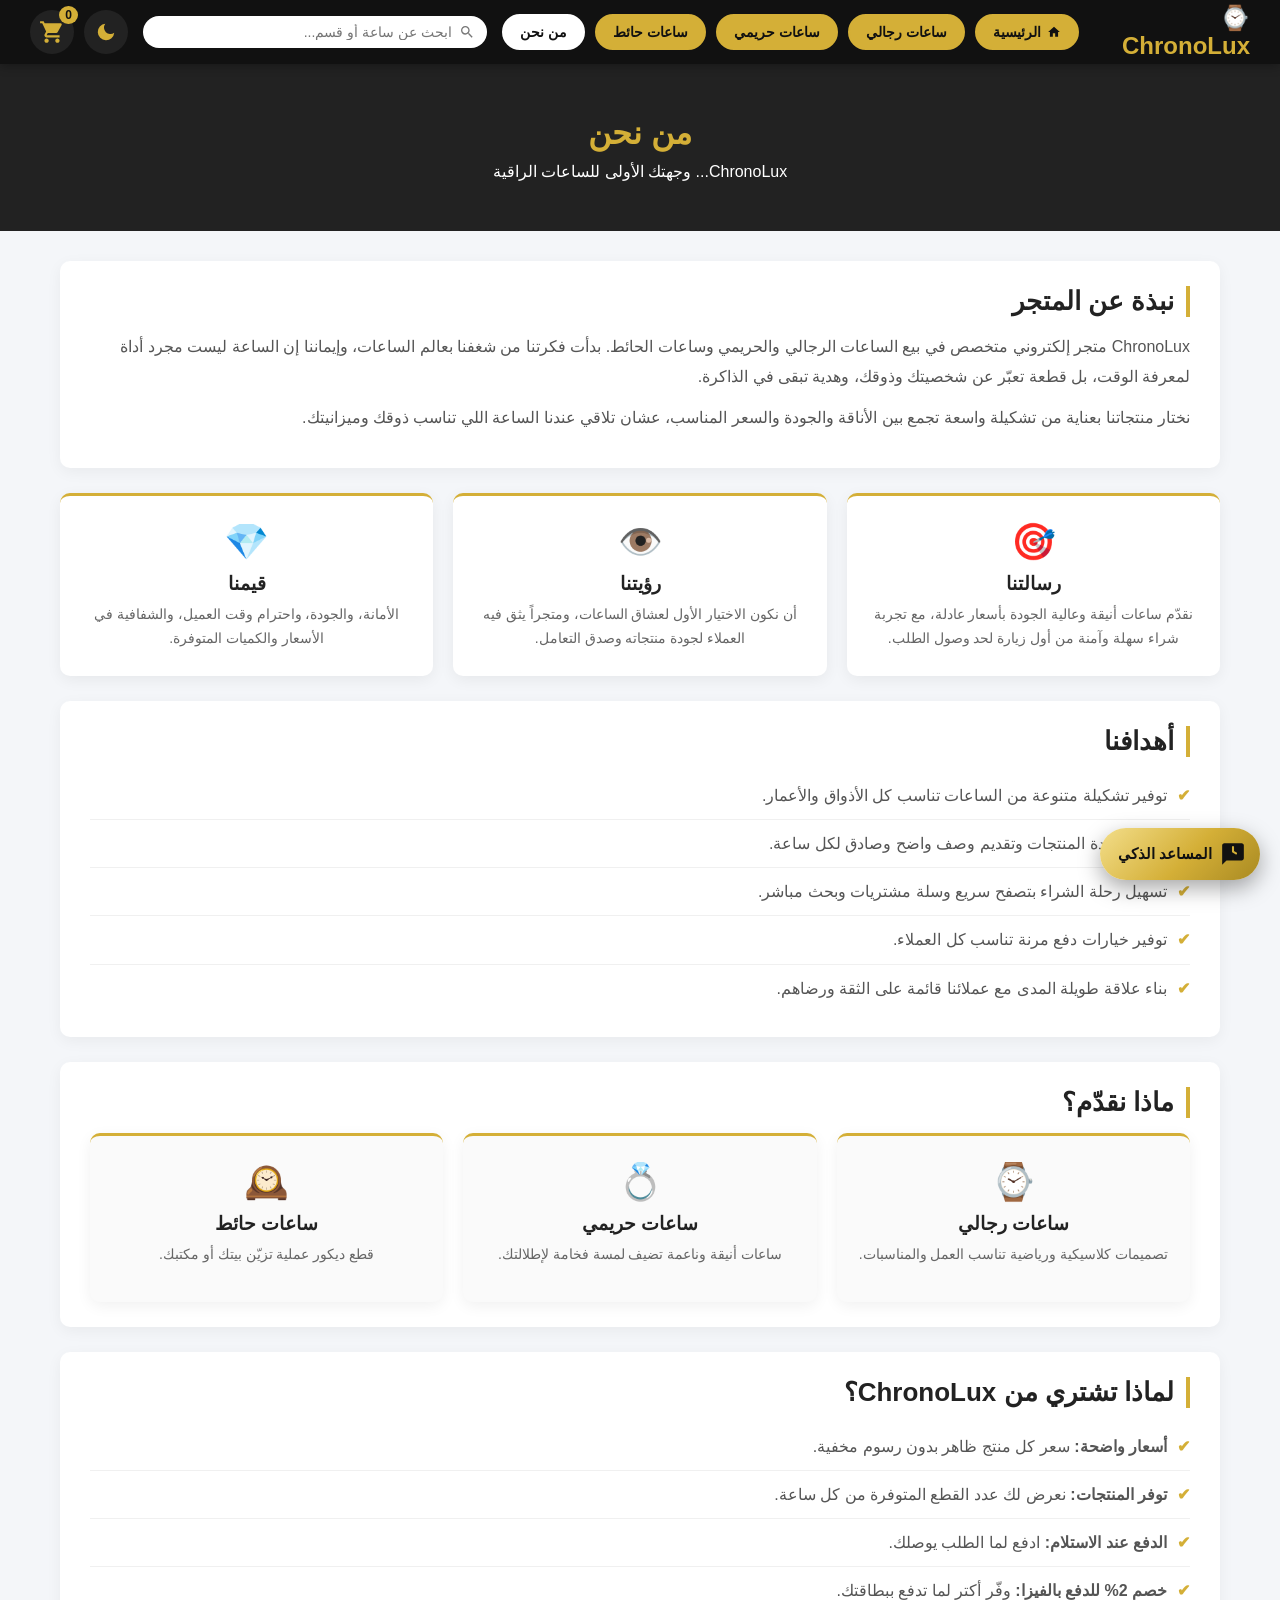
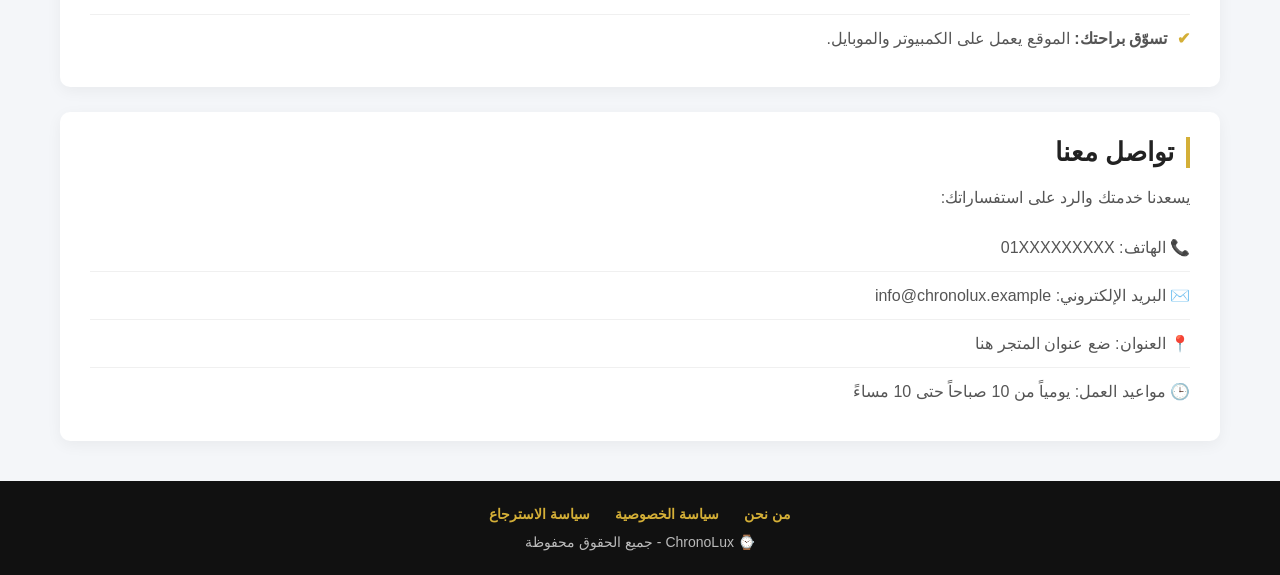
<file: about.html>
<!DOCTYPE html>
<html lang="ar" dir="rtl">
<head>
    <meta charset="UTF-8">
    <meta name="viewport" content="width=device-width, initial-scale=1.0">
    <title>من نحن - ChronoLux</title>
    <script>try{if(localStorage.getItem("theme")==="dark")document.documentElement.classList.add("dark")}catch(e){}</script>
    <link rel="stylesheet" href="style.css">
</head>
<body>

    <header>
        <div class="header-right">
            <div class="logo"><a href="index.html">⌚ ChronoLux</a></div>

            <!-- أزرار التنقل (الرئيسية + الأقسام) -->
            <nav class="nav-buttons">
                <a href="index.html" class="nav-btn"><i class="icon" data-icon="house"></i><span>الرئيسية</span></a>
                <a href="mens.html" class="nav-btn">ساعات رجالي</a>
                <a href="womens.html" class="nav-btn">ساعات حريمي</a>
                <a href="wall.html" class="nav-btn">ساعات حائط</a>
                <a href="about.html" class="nav-btn">من نحن</a>
            </nav>
        </div>

        <!-- شريط البحث -->
        <div class="search-box">
            <input type="text" id="search-input" placeholder="ابحث عن ساعة أو قسم..." onkeyup="handleSearch(event)">
            <i class="icon" data-icon="magnifying-glass" onclick="runSearch()"></i>
        </div>

        <!-- أزرار الهيدر: الوضع الداكن + السلة -->
        <div class="header-actions">
            <button class="theme-toggle" onclick="toggleTheme()" title="الوضع الداكن" aria-label="تبديل الوضع الداكن">
                <i class="icon" data-icon="moon"></i>
            </button>
            <div class="cart-icon" onclick="toggleCart()" title="سلة المشتريات">
            <i class="icon" data-icon="cart-shopping"></i>
            <span id="cart-count">0</span>
        </div>
        </div>
    </header>

    <section class="hero">
        <h1>من نحن</h1>
        <p>ChronoLux... وجهتك الأولى للساعات الراقية</p>
    </section>

    <main class="container">

        <!-- نبذة عن المتجر -->
        <div class="about-section">
            <h2>نبذة عن المتجر</h2>
            <p>
                ChronoLux متجر إلكتروني متخصص في بيع الساعات الرجالي والحريمي وساعات الحائط.
                بدأت فكرتنا من شغفنا بعالم الساعات، وإيماننا إن الساعة ليست مجرد أداة لمعرفة الوقت،
                بل قطعة تعبّر عن شخصيتك وذوقك، وهدية تبقى في الذاكرة.
            </p>
            <p>
                نختار منتجاتنا بعناية من تشكيلة واسعة تجمع بين الأناقة والجودة والسعر المناسب،
                عشان تلاقي عندنا الساعة اللي تناسب ذوقك وميزانيتك.
            </p>
        </div>

        <!-- رسالتنا ورؤيتنا وقيمنا -->
        <div class="about-grid">
            <div class="about-card">
                <div class="about-emoji">🎯</div>
                <h3>رسالتنا</h3>
                <p>نقدّم ساعات أنيقة وعالية الجودة بأسعار عادلة، مع تجربة شراء سهلة وآمنة من أول زيارة لحد وصول الطلب.</p>
            </div>
            <div class="about-card">
                <div class="about-emoji">👁️</div>
                <h3>رؤيتنا</h3>
                <p>أن نكون الاختيار الأول لعشاق الساعات، ومتجراً يثق فيه العملاء لجودة منتجاته وصدق التعامل.</p>
            </div>
            <div class="about-card">
                <div class="about-emoji">💎</div>
                <h3>قيمنا</h3>
                <p>الأمانة، والجودة، واحترام وقت العميل، والشفافية في الأسعار والكميات المتوفرة.</p>
            </div>
        </div>

        <!-- أهدافنا -->
        <div class="about-section">
            <h2>أهدافنا</h2>
            <ul class="about-list">
                <li>توفير تشكيلة متنوعة من الساعات تناسب كل الأذواق والأعمار.</li>
                <li>ضمان جودة المنتجات وتقديم وصف واضح وصادق لكل ساعة.</li>
                <li>تسهيل رحلة الشراء بتصفح سريع وسلة مشتريات وبحث مباشر.</li>
                <li>توفير خيارات دفع مرنة تناسب كل العملاء.</li>
                <li>بناء علاقة طويلة المدى مع عملائنا قائمة على الثقة ورضاهم.</li>
            </ul>
        </div>

        <!-- ماذا نقدّم -->
        <div class="about-section">
            <h2>ماذا نقدّم؟</h2>
            <div class="about-grid">
                <a href="mens.html" class="about-card link-card">
                    <div class="about-emoji">⌚</div>
                    <h3>ساعات رجالي</h3>
                    <p>تصميمات كلاسيكية ورياضية تناسب العمل والمناسبات.</p>
                </a>
                <a href="womens.html" class="about-card link-card">
                    <div class="about-emoji">💍</div>
                    <h3>ساعات حريمي</h3>
                    <p>ساعات أنيقة وناعمة تضيف لمسة فخامة لإطلالتك.</p>
                </a>
                <a href="wall.html" class="about-card link-card">
                    <div class="about-emoji">🕰️</div>
                    <h3>ساعات حائط</h3>
                    <p>قطع ديكور عملية تزيّن بيتك أو مكتبك.</p>
                </a>
            </div>
        </div>

        <!-- لماذا نحن -->
        <div class="about-section">
            <h2>لماذا تشتري من ChronoLux؟</h2>
            <ul class="about-list">
                <li><b>أسعار واضحة:</b> سعر كل منتج ظاهر بدون رسوم مخفية.</li>
                <li><b>توفر المنتجات:</b> نعرض لك عدد القطع المتوفرة من كل ساعة.</li>
                <li><b>الدفع عند الاستلام:</b> ادفع لما الطلب يوصلك.</li>
                <li><b>خصم 2% للدفع بالفيزا:</b> وفّر أكتر لما تدفع ببطاقتك.</li>
                <li><b>تسوّق براحتك:</b> الموقع يعمل على الكمبيوتر والموبايل.</li>
            </ul>
        </div>

        <!-- تواصل معنا -->
        <div class="about-section">
            <h2>تواصل معنا</h2>
            <p>يسعدنا خدمتك والرد على استفساراتك:</p>
            <ul class="about-list contact-list">
                <li>📞 الهاتف: 01XXXXXXXXX</li>
                <li>✉️ البريد الإلكتروني: info@chronolux.example</li>
                <li>📍 العنوان: ضع عنوان المتجر هنا</li>
                <li>🕒 مواعيد العمل: يومياً من 10 صباحاً حتى 10 مساءً</li>
            </ul>
        </div>

    </main>

    <!-- سلة المشتريات -->
    <div class="cart-sidebar" id="cart-sidebar">
        <div class="cart-header">
            <h3>سلة المشتريات</h3>
            <i class="icon close-cart" data-icon="xmark" onclick="toggleCart()"></i>
        </div>
        <div class="cart-items" id="cart-items"></div>
        <div class="cart-footer">
            <div class="total">الإجمالي: <span id="total-price">0</span> جنيه</div>
            <button class="checkout-btn" onclick="checkout()">إتمام الشراء</button>
        </div>
    </div>

    <footer class="site-footer">
        <div class="footer-links">
            <a href="about.html">من نحن</a>
            <a href="privacy.html">سياسة الخصوصية</a>
            <a href="privacy.html#returns">سياسة الاسترجاع</a>
        </div>
        <div class="footer-copy">⌚ ChronoLux - جميع الحقوق محفوظة</div>
    </footer>

    <script src="script.js"></script>
</body>
</html>
</file>
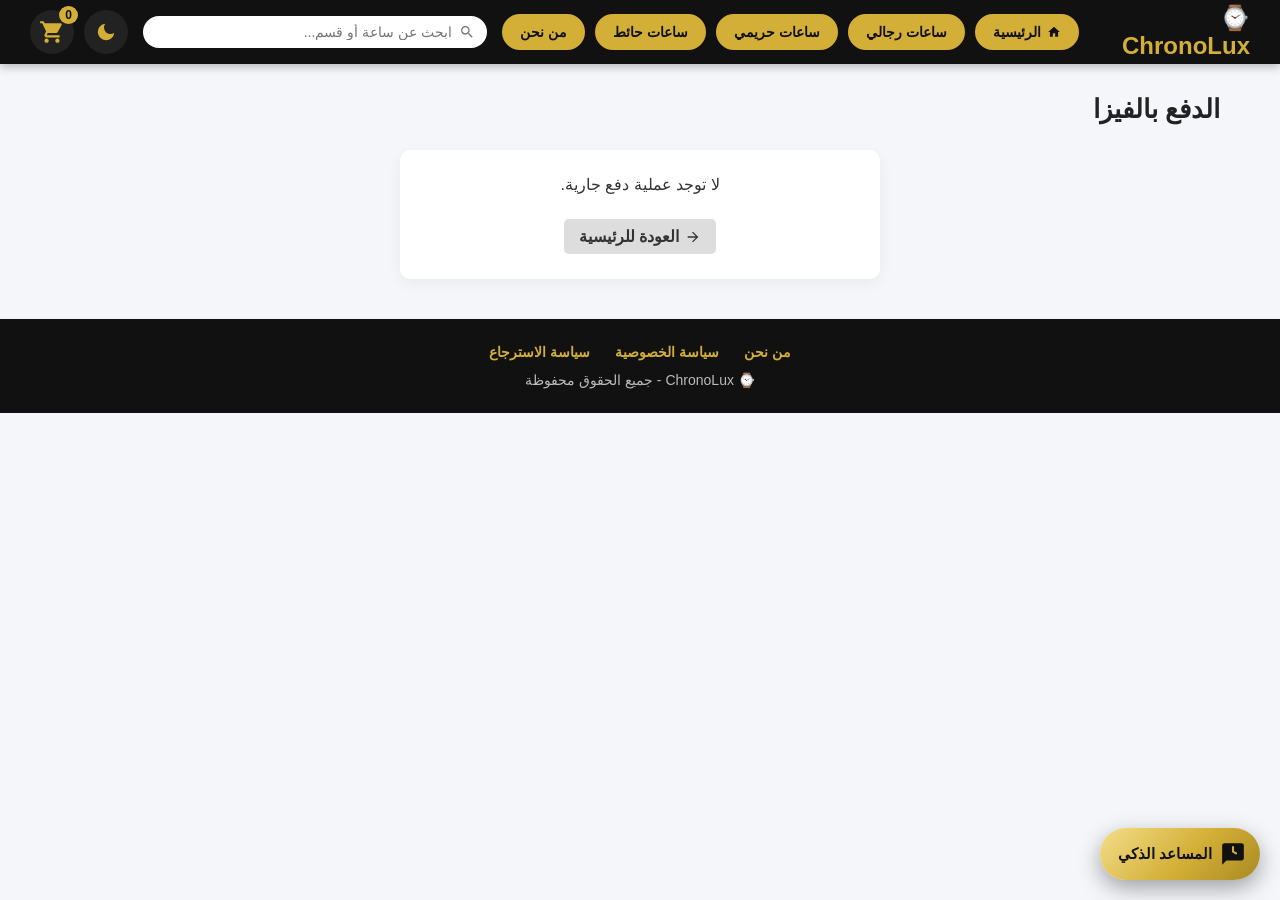
<file: payment.html>
<!DOCTYPE html>
<html lang="ar" dir="rtl">
<head>
    <meta charset="UTF-8">
    <meta name="viewport" content="width=device-width, initial-scale=1.0">
    <title>الدفع بالفيزا</title>
    <script>try{if(localStorage.getItem("theme")==="dark")document.documentElement.classList.add("dark")}catch(e){}</script>
    <link rel="stylesheet" href="style.css">
</head>
<body onload="loadPaymentPage()">

    <header>
        <div class="header-right">
            <div class="logo"><a href="index.html">⌚ ChronoLux</a></div>

            <!-- أزرار التنقل (الرئيسية + الأقسام) -->
            <nav class="nav-buttons">
                <a href="index.html" class="nav-btn"><i class="icon" data-icon="house"></i><span>الرئيسية</span></a>
                <a href="mens.html" class="nav-btn">ساعات رجالي</a>
                <a href="womens.html" class="nav-btn">ساعات حريمي</a>
                <a href="wall.html" class="nav-btn">ساعات حائط</a>
                <a href="about.html" class="nav-btn">من نحن</a>
            </nav>
        </div>

        <!-- شريط البحث -->
        <div class="search-box">
            <input type="text" id="search-input" placeholder="ابحث عن ساعة أو قسم..." onkeyup="handleSearch(event)">
            <i class="icon" data-icon="magnifying-glass" onclick="runSearch()"></i>
        </div>

        <!-- أزرار الهيدر: الوضع الداكن + السلة -->
        <div class="header-actions">
            <button class="theme-toggle" onclick="toggleTheme()" title="الوضع الداكن" aria-label="تبديل الوضع الداكن">
                <i class="icon" data-icon="moon"></i>
            </button>
            <div class="cart-icon" onclick="toggleCart()" title="سلة المشتريات">
            <i class="icon" data-icon="cart-shopping"></i>
            <span id="cart-count">0</span>
        </div>
        </div>
    </header>

    <main class="container">
        <h2>الدفع بالفيزا</h2>

        <div id="payment-content">
            <div class="payment-wrapper">

                <!-- بيانات البطاقة -->
                <div class="pay-card">
                    <form id="card-form" onsubmit="return submitCardPayment(event)" autocomplete="on">
                        <h3><i class="icon" data-icon="house"></i> بيانات التوصيل</h3>
                        <div id="delivery-fields"></div>

                        <h3 class="section-gap"><i class="icon" data-icon="credit-card"></i> بيانات البطاقة</h3>
                        <div class="form-group">
                            <label for="card-name">اسم حامل البطاقة</label>
                            <input type="text" id="card-name" autocomplete="cc-name" placeholder="الاسم كما هو على البطاقة">
                        </div>
                        <div class="form-group">
                            <label for="card-number">رقم البطاقة</label>
                            <input type="text" id="card-number" inputmode="numeric" autocomplete="cc-number" maxlength="19" placeholder="0000 0000 0000 0000" dir="ltr" oninput="formatCardNumber(this)">
                        </div>
                        <div class="form-row">
                            <div class="form-group">
                                <label for="card-expiry">تاريخ الانتهاء</label>
                                <input type="text" id="card-expiry" inputmode="numeric" autocomplete="cc-exp" maxlength="5" placeholder="MM/YY" dir="ltr" oninput="formatExpiry(this)">
                            </div>
                            <div class="form-group">
                                <label for="card-cvv">CVV</label>
                                <input type="password" id="card-cvv" inputmode="numeric" autocomplete="cc-csc" maxlength="4" placeholder="•••" dir="ltr" oninput="this.value = this.value.replace(/\D/g, '')">
                            </div>
                        </div>
                        <div class="error-msg" id="card-error"></div>
                        <button type="submit" class="checkout-btn" id="pay-btn">ادفع الآن <span id="pay-amount"></span></button>
                    </form>
                    <p class="secure-note"><i class="icon" data-icon="lock"></i> نسخة تجريبية: بيانات البطاقة لا يتم إرسالها ولا حفظها.</p>
                </div>

                <!-- ملخص الطلب -->
                <div class="pay-card" id="pay-summary"></div>

            </div>
        </div>

    </main>

    <!-- سلة المشتريات -->
    <div class="cart-sidebar" id="cart-sidebar">
        <div class="cart-header">
            <h3>سلة المشتريات</h3>
            <i class="icon close-cart" data-icon="xmark" onclick="toggleCart()"></i>
        </div>
        <div class="cart-items" id="cart-items"></div>
        <div class="cart-footer">
            <div class="total">الإجمالي: <span id="total-price">0</span> جنيه</div>
            <button class="checkout-btn" onclick="checkout()">إتمام الشراء</button>
        </div>
    </div>

    <footer class="site-footer">
        <div class="footer-links">
            <a href="about.html">من نحن</a>
            <a href="privacy.html">سياسة الخصوصية</a>
            <a href="privacy.html#returns">سياسة الاسترجاع</a>
        </div>
        <div class="footer-copy">⌚ ChronoLux - جميع الحقوق محفوظة</div>
    </footer>

    <script src="script.js"></script>
</body>
</html>
</file>
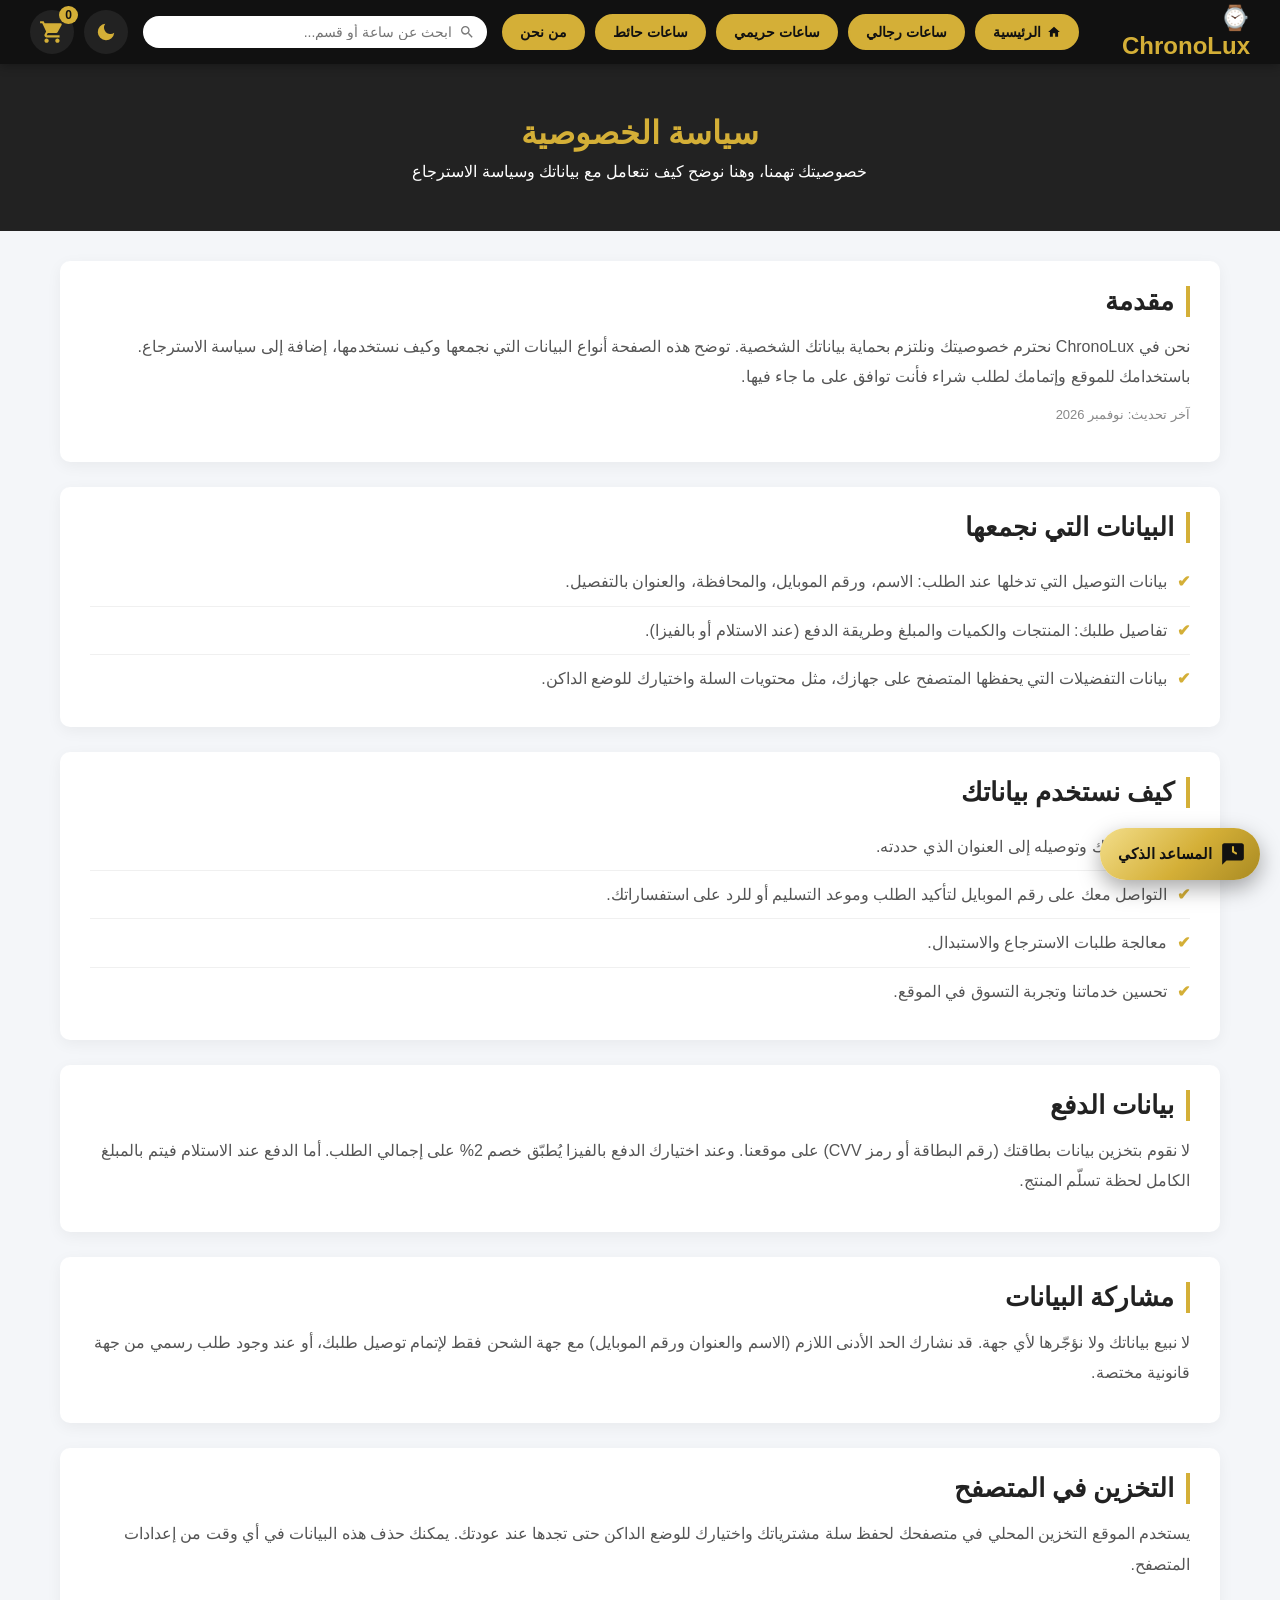
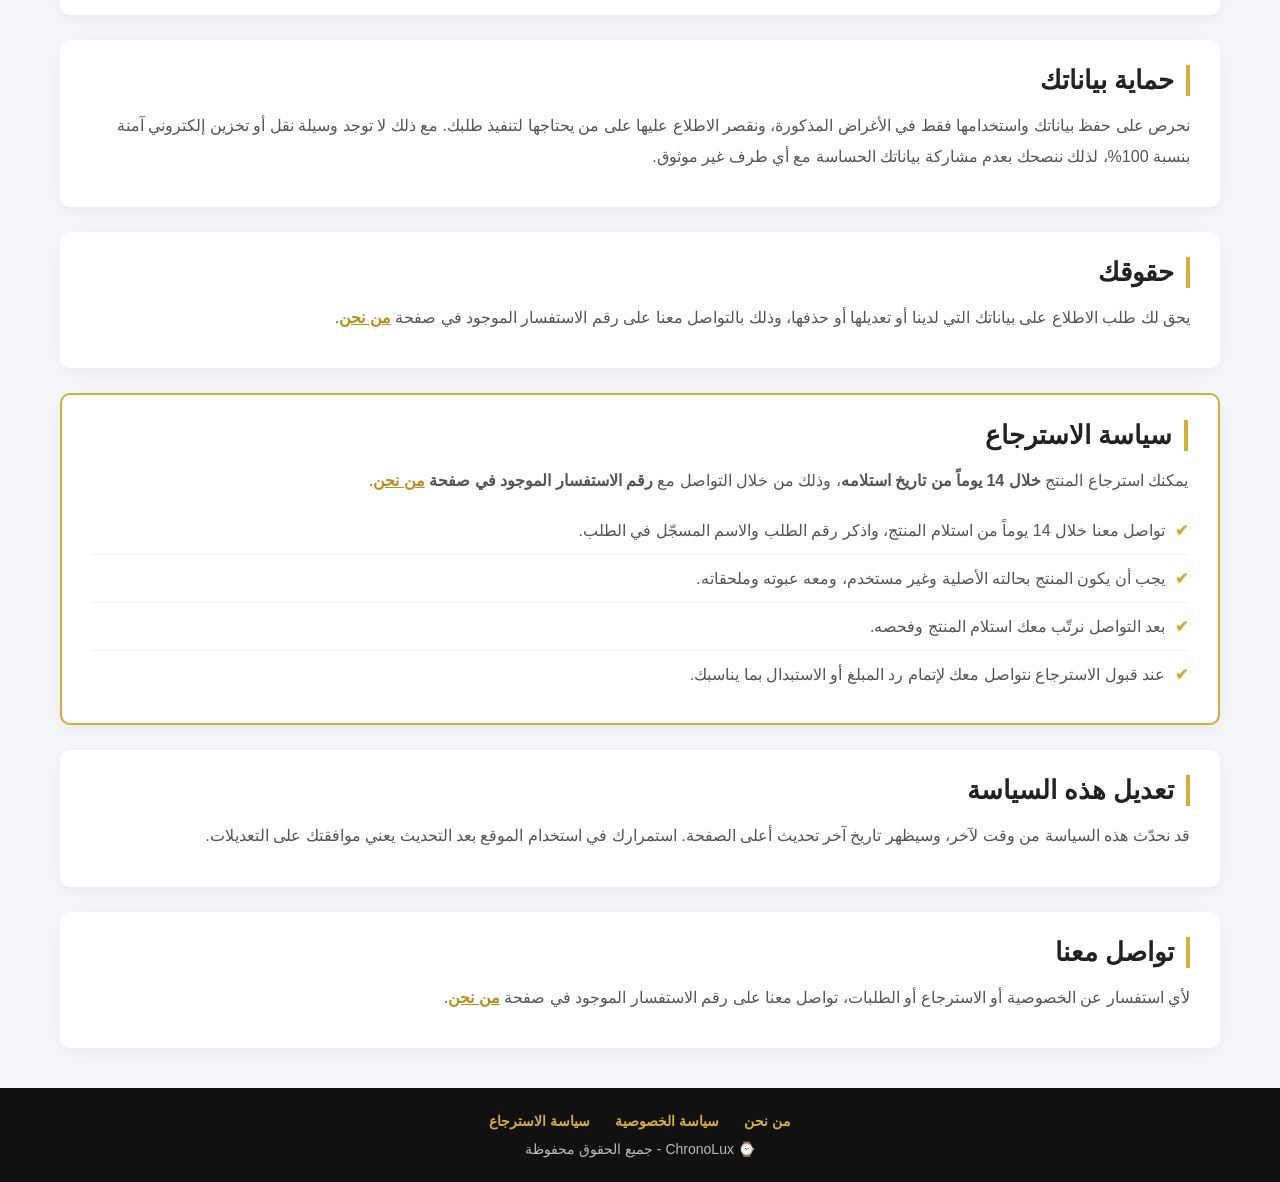
<file: privacy.html>
<!DOCTYPE html>
<html lang="ar" dir="rtl">
<head>
    <meta charset="UTF-8">
    <meta name="viewport" content="width=device-width, initial-scale=1.0">
    <title>سياسة الخصوصية والاسترجاع - ChronoLux</title>
    <script>try{if(localStorage.getItem("theme")==="dark")document.documentElement.classList.add("dark")}catch(e){}</script>
    <link rel="stylesheet" href="style.css">
</head>
<body>

    <header>
        <div class="header-right">
            <div class="logo"><a href="index.html">⌚ ChronoLux</a></div>

            <!-- أزرار التنقل (الرئيسية + الأقسام) -->
            <nav class="nav-buttons">
                <a href="index.html" class="nav-btn"><i class="icon" data-icon="house"></i><span>الرئيسية</span></a>
                <a href="mens.html" class="nav-btn">ساعات رجالي</a>
                <a href="womens.html" class="nav-btn">ساعات حريمي</a>
                <a href="wall.html" class="nav-btn">ساعات حائط</a>
                <a href="about.html" class="nav-btn">من نحن</a>
            </nav>
        </div>

        <!-- شريط البحث -->
        <div class="search-box">
            <input type="text" id="search-input" placeholder="ابحث عن ساعة أو قسم..." onkeyup="handleSearch(event)">
            <i class="icon" data-icon="magnifying-glass" onclick="runSearch()"></i>
        </div>

        <!-- أزرار الهيدر: الوضع الداكن + السلة -->
        <div class="header-actions">
            <button class="theme-toggle" onclick="toggleTheme()" title="الوضع الداكن" aria-label="تبديل الوضع الداكن">
                <i class="icon" data-icon="moon"></i>
            </button>
            <div class="cart-icon" onclick="toggleCart()" title="سلة المشتريات">
            <i class="icon" data-icon="cart-shopping"></i>
            <span id="cart-count">0</span>
        </div>
        </div>
    </header>

    <section class="hero">
        <h1>سياسة الخصوصية</h1>
        <p>خصوصيتك تهمنا، وهنا نوضح كيف نتعامل مع بياناتك وسياسة الاسترجاع</p>
    </section>

    <main class="container">

        <div class="about-section">
            <h2>مقدمة</h2>
            <p>
                نحن في ChronoLux نحترم خصوصيتك ونلتزم بحماية بياناتك الشخصية. توضح هذه الصفحة أنواع البيانات التي نجمعها
                وكيف نستخدمها، إضافة إلى سياسة الاسترجاع. باستخدامك للموقع وإتمامك لطلب شراء فأنت توافق على ما جاء فيها.
            </p>
            <p class="policy-date">آخر تحديث: نوفمبر 2026</p>
        </div>

        <div class="about-section">
            <h2>البيانات التي نجمعها</h2>
            <ul class="about-list">
                <li>بيانات التوصيل التي تدخلها عند الطلب: الاسم، ورقم الموبايل، والمحافظة، والعنوان بالتفصيل.</li>
                <li>تفاصيل طلبك: المنتجات والكميات والمبلغ وطريقة الدفع (عند الاستلام أو بالفيزا).</li>
                <li>بيانات التفضيلات التي يحفظها المتصفح على جهازك، مثل محتويات السلة واختيارك للوضع الداكن.</li>
            </ul>
        </div>

        <div class="about-section">
            <h2>كيف نستخدم بياناتك</h2>
            <ul class="about-list">
                <li>تجهيز طلبك وتوصيله إلى العنوان الذي حددته.</li>
                <li>التواصل معك على رقم الموبايل لتأكيد الطلب وموعد التسليم أو للرد على استفساراتك.</li>
                <li>معالجة طلبات الاسترجاع والاستبدال.</li>
                <li>تحسين خدماتنا وتجربة التسوق في الموقع.</li>
            </ul>
        </div>

        <div class="about-section">
            <h2>بيانات الدفع</h2>
            <p>
                لا نقوم بتخزين بيانات بطاقتك (رقم البطاقة أو رمز CVV) على موقعنا. وعند اختيارك الدفع بالفيزا يُطبّق
                خصم 2% على إجمالي الطلب. أما الدفع عند الاستلام فيتم بالمبلغ الكامل لحظة تسلّم المنتج.
            </p>
        </div>

        <div class="about-section">
            <h2>مشاركة البيانات</h2>
            <p>
                لا نبيع بياناتك ولا نؤجّرها لأي جهة. قد نشارك الحد الأدنى اللازم (الاسم والعنوان ورقم الموبايل) مع جهة
                الشحن فقط لإتمام توصيل طلبك، أو عند وجود طلب رسمي من جهة قانونية مختصة.
            </p>
        </div>

        <div class="about-section">
            <h2>التخزين في المتصفح</h2>
            <p>
                يستخدم الموقع التخزين المحلي في متصفحك لحفظ سلة مشترياتك واختيارك للوضع الداكن حتى تجدها عند عودتك.
                يمكنك حذف هذه البيانات في أي وقت من إعدادات المتصفح.
            </p>
        </div>

        <div class="about-section">
            <h2>حماية بياناتك</h2>
            <p>
                نحرص على حفظ بياناتك واستخدامها فقط في الأغراض المذكورة، ونقصر الاطلاع عليها على من يحتاجها لتنفيذ طلبك.
                مع ذلك لا توجد وسيلة نقل أو تخزين إلكتروني آمنة بنسبة 100%، لذلك ننصحك بعدم مشاركة بياناتك الحساسة مع أي طرف غير موثوق.
            </p>
        </div>

        <div class="about-section">
            <h2>حقوقك</h2>
            <p>
                يحق لك طلب الاطلاع على بياناتك التي لدينا أو تعديلها أو حذفها، وذلك بالتواصل معنا على رقم الاستفسار
                الموجود في صفحة <a href="about.html">من نحن</a>.
            </p>
        </div>

        <div class="about-section" id="returns">
            <h2>سياسة الاسترجاع</h2>
            <p>
                يمكنك استرجاع المنتج <b>خلال 14 يوماً من تاريخ استلامه</b>، وذلك من خلال التواصل مع
                <b>رقم الاستفسار الموجود في صفحة <a href="about.html">من نحن</a></b>.
            </p>
            <ul class="about-list">
                <li>تواصل معنا خلال 14 يوماً من استلام المنتج، واذكر رقم الطلب والاسم المسجّل في الطلب.</li>
                <li>يجب أن يكون المنتج بحالته الأصلية وغير مستخدم، ومعه عبوته وملحقاته.</li>
                <li>بعد التواصل نرتّب معك استلام المنتج وفحصه.</li>
                <li>عند قبول الاسترجاع نتواصل معك لإتمام رد المبلغ أو الاستبدال بما يناسبك.</li>
            </ul>
        </div>

        <div class="about-section">
            <h2>تعديل هذه السياسة</h2>
            <p>
                قد نحدّث هذه السياسة من وقت لآخر، وسيظهر تاريخ آخر تحديث أعلى الصفحة. استمرارك في استخدام الموقع
                بعد التحديث يعني موافقتك على التعديلات.
            </p>
        </div>

        <div class="about-section">
            <h2>تواصل معنا</h2>
            <p>
                لأي استفسار عن الخصوصية أو الاسترجاع أو الطلبات، تواصل معنا على رقم الاستفسار الموجود في
                صفحة <a href="about.html">من نحن</a>.
            </p>
        </div>

    </main>

    <!-- سلة المشتريات -->
    <div class="cart-sidebar" id="cart-sidebar">
        <div class="cart-header">
            <h3>سلة المشتريات</h3>
            <i class="icon close-cart" data-icon="xmark" onclick="toggleCart()"></i>
        </div>
        <div class="cart-items" id="cart-items"></div>
        <div class="cart-footer">
            <div class="total">الإجمالي: <span id="total-price">0</span> جنيه</div>
            <button class="checkout-btn" onclick="checkout()">إتمام الشراء</button>
        </div>
    </div>

    <footer class="site-footer">
        <div class="footer-links">
            <a href="about.html">من نحن</a>
            <a href="privacy.html">سياسة الخصوصية</a>
            <a href="privacy.html#returns">سياسة الاسترجاع</a>
        </div>
        <div class="footer-copy">⌚ ChronoLux - جميع الحقوق محفوظة</div>
    </footer>

    <script src="script.js"></script>
</body>
</html>
</file>
<file: style.css>
* {
    box-sizing: border-box;
    margin: 0;
    padding: 0;
    font-family: 'Segoe UI', Tahoma, Geneva, Verdana, sans-serif;
}

body {
    background-color: #f4f6f9;
    color: #333;
    padding-top: 64px;
}

a {
    text-decoration: none;
    color: inherit;
}

header {
    background-color: #111;
    color: #fff;
    height: 64px;
    padding: 0 30px;
    display: flex;
    justify-content: space-between;
    align-items: center;
    position: fixed;
    top: 0;
    left: 0;
    right: 0;
    z-index: 100;
    box-shadow: 0 2px 10px rgba(0,0,0,0.3);
}

.logo {
    font-size: 24px;
    font-weight: bold;
    color: #d4af37;
}

/* شريط البحث */
.search-box {
    position: relative;
    width: 350px;
}

.search-box input {
    width: 100%;
    padding: 8px 35px 8px 15px;
    border-radius: 20px;
    border: none;
    outline: none;
    font-size: 14px;
}

.search-box i {
    position: absolute;
    right: 12px;
    top: 50%;
    transform: translateY(-50%);
    color: #777;
}

.cart-icon {
    position: relative;
    cursor: pointer;
    font-size: 22px;
}

#cart-count {
    position: absolute;
    top: -10px;
    right: -12px;
    background-color: #d4af37;
    color: #111;
    font-size: 12px;
    font-weight: bold;
    padding: 2px 6px;
    border-radius: 50%;
}

.hero {
    text-align: center;
    padding: 50px 20px;
    background: #222;
    color: #fff;
    margin-bottom: 30px;
}

.hero h1 {
    font-size: 32px;
    margin-bottom: 10px;
    color: #d4af37;
}

.container {
    max-width: 1200px;
    margin: 30px auto;
    padding: 0 20px;
}

.container h2 {
    margin-bottom: 25px;
    font-size: 26px;
    color: #222;
}

/* شبكة الأقسام */
.categories-grid {
    display: grid;
    grid-template-columns: repeat(auto-fit, minmax(300px, 1fr));
    gap: 25px;
}

.category-card {
    background: #fff;
    border-radius: 10px;
    overflow: hidden;
    box-shadow: 0 4px 15px rgba(0,0,0,0.08);
    cursor: pointer;
    transition: transform 0.3s;
    text-align: center;
    padding-bottom: 15px;
}

.category-card:hover {
    transform: translateY(-5px);
}

.category-card img {
    width: 100%;
    height: 200px;
    object-fit: cover;
}

.category-card h3 {
    margin-top: 15px;
    color: #222;
}

/* شبكة المنتجات */
.products-grid {
    display: grid;
    grid-template-columns: repeat(auto-fit, minmax(250px, 1fr));
    gap: 25px;
}

.product-card {
    background: #ffffff;
    border-radius: 10px;
    overflow: hidden;
    box-shadow: 0 4px 15px rgba(0,0,0,0.08);
    transition: transform 0.3s ease;
    display: flex;
    flex-direction: column;
    justify-content: space-between;
    border: 1px solid #eaeaea;
}

.product-card:hover {
    transform: translateY(-5px);
}

.product-card img {
    width: 100%;
    height: 220px;
    object-fit: cover;
    cursor: pointer;
}

.product-info {
    padding: 15px;
    text-align: right;
}

.product-info h3 {
    font-size: 18px;
    margin-bottom: 8px;
    color: #222;
    cursor: pointer;
}

.product-info h3:hover {
    color: #d4af37;
}

.product-info .price {
    color: #d4af37;
    font-size: 18px;
    font-weight: bold;
    margin-bottom: 15px;
}

.product-info button {
    background-color: #111;
    color: #fff;
    border: none;
    padding: 10px;
    border-radius: 5px;
    cursor: pointer;
    width: 100%;
    font-weight: 600;
}

.product-info button:hover {
    background-color: #d4af37;
    color: #111;
}

/* صفحة تفاصيل المنتج */
.product-details-container {
    display: flex;
    background: #fff;
    padding: 30px;
    border-radius: 10px;
    gap: 40px;
    box-shadow: 0 4px 15px rgba(0,0,0,0.05);
}

.product-details-container img {
    width: 400px;
    height: 400px;
    object-fit: cover;
    border-radius: 10px;
}

.details-info h2 {
    font-size: 28px;
    margin-bottom: 15px;
}

.details-info .price {
    font-size: 24px;
    color: #d4af37;
    font-weight: bold;
    margin-bottom: 15px;
}

.details-info p {
    color: #666;
    line-height: 1.6;
    margin-bottom: 20px;
}

.back-btn {
    display: inline-flex;
    align-items: center;
    gap: 6px;
    padding: 8px 15px;
    background: #ddd;
    color: #333;
    border-radius: 5px;
    font-weight: bold;
}

/* السلة الجانبية */
.cart-sidebar {
    position: fixed;
    top: 0;
    left: -420px;
    width: 350px;
    max-width: 90vw;
    height: 100%;
    background: #fff;
    box-shadow: -5px 0 15px rgba(0,0,0,0.1);
    transition: left 0.3s ease;
    z-index: 1000;
    display: flex;
    flex-direction: column;
}

.cart-sidebar.open {
    left: 0;
}

.cart-header {
    background: #111;
    color: #fff;
    padding: 20px;
    display: flex;
    justify-content: space-between;
    align-items: center;
}

.close-cart {
    cursor: pointer;
    font-size: 20px;
}

.cart-items {
    padding: 20px;
    flex-grow: 1;
    overflow-y: auto;
}

.cart-item {
    display: flex;
    justify-content: space-between;
    align-items: center;
    margin-bottom: 15px;
    border-bottom: 1px solid #eee;
    padding-bottom: 10px;
}

.cart-item-details h4 {
    font-size: 14px;
    margin-bottom: 5px;
}

.cart-item-details p {
    font-size: 13px;
    color: #d4af37;
    font-weight: bold;
}

.remove-btn {
    color: #ff4d4d;
    cursor: pointer;
    border: none;
    background: none;
    font-size: 16px;
}

.cart-footer {
    padding: 20px;
    background: #f9f9f9;
    border-top: 1px solid #ddd;
}

.total {
    font-size: 18px;
    font-weight: bold;
    margin-bottom: 15px;
    text-align: center;
}

.checkout-btn {
    background-color: #28a745;
    color: white;
    border: none;
    width: 100%;
    padding: 12px;
    border-radius: 5px;
    font-size: 16px;
    cursor: pointer;
    font-weight: bold;
}

.checkout-btn:hover {
    background-color: #218838;
}


/* ================= إضافات ================= */

/* الهيدر: زر الرئيسية + البحث */
.header-right {
    display: flex;
    align-items: center;
    gap: 15px;
}

.search-box {
    margin: 0 15px;
}

.search-box i {
    cursor: pointer;
}

/* توفر المنتج */
.stock {
    font-size: 13px;
    font-weight: 600;
    margin-bottom: 12px;
}

.stock.in  { color: #28a745; }
.stock.low { color: #e67e22; }
.stock.out { color: #dc3545; }

.product-info button:disabled,
.add-btn:disabled {
    background-color: #999;
    color: #fff;
    cursor: not-allowed;
}

.product-info button:disabled:hover {
    background-color: #999;
    color: #fff;
}

.add-btn {
    background: #111;
    color: #fff;
    padding: 12px 25px;
    border: none;
    border-radius: 5px;
    cursor: pointer;
    font-weight: bold;
}

.add-btn:hover:not(:disabled) {
    background: #d4af37;
    color: #111;
}

/* التحكم في الكمية داخل السلة */
.qty-controls {
    display: flex;
    align-items: center;
    gap: 8px;
    margin-top: 6px;
}

.qty-controls button {
    width: 26px;
    height: 26px;
    border: 1px solid #ccc;
    background: #fff;
    border-radius: 4px;
    cursor: pointer;
    font-size: 16px;
    line-height: 1;
}

.qty-controls button:hover {
    background: #d4af37;
    border-color: #d4af37;
}

.qty-controls span {
    min-width: 20px;
    text-align: center;
    font-weight: bold;
}

/* نافذة اختيار طريقة الدفع */
.modal-overlay {
    position: fixed;
    inset: 0;
    background: rgba(0,0,0,0.6);
    display: none;
    align-items: center;
    justify-content: center;
    z-index: 2000;
}

.modal-overlay.show {
    display: flex;
}

.modal {
    background: #fff;
    border-radius: 12px;
    padding: 25px;
    width: min(420px, 92vw);
}

.modal h3 {
    margin-bottom: 8px;
    font-size: 20px;
}

.modal-sub {
    color: #666;
    margin-bottom: 18px;
}

.pay-option {
    display: block;
    width: 100%;
    text-align: right;
    padding: 14px;
    border: 2px solid #ddd;
    border-radius: 8px;
    background: #fff;
    cursor: pointer;
    margin-bottom: 12px;
    font-size: 16px;
}

.pay-option:hover {
    border-color: #d4af37;
}

.pay-option .pay-title {
    display: block;
    font-weight: bold;
    margin-bottom: 6px;
}

.pay-option small {
    color: #555;
    font-size: 14px;
}

.discount-tag {
    background: #28a745;
    color: #fff;
    font-size: 12px;
    padding: 2px 8px;
    border-radius: 10px;
    margin-right: 6px;
}

.old-price {
    text-decoration: line-through;
    color: #999;
    margin-left: 6px;
}

.modal-cancel {
    width: 100%;
    padding: 10px;
    background: #eee;
    border: none;
    border-radius: 6px;
    cursor: pointer;
    font-weight: bold;
}

/* صفحة الدفع بالفيزا */
.payment-wrapper {
    display: grid;
    grid-template-columns: 1.2fr 1fr;
    gap: 25px;
    align-items: start;
}

.pay-card {
    background: #fff;
    padding: 25px;
    border-radius: 10px;
    box-shadow: 0 4px 15px rgba(0,0,0,0.05);
}

.pay-card h3 {
    margin-bottom: 18px;
}

.form-group {
    margin-bottom: 15px;
    flex: 1;
}

.form-group label {
    display: block;
    margin-bottom: 6px;
    font-weight: 600;
    font-size: 14px;
}

.form-group input {
    width: 100%;
    padding: 12px;
    border: 1px solid #ccc;
    border-radius: 6px;
    font-size: 16px;
}

.form-group input:focus {
    outline: none;
    border-color: #d4af37;
}

.form-row {
    display: flex;
    gap: 15px;
}

.error-msg {
    display: none;
    color: #dc3545;
    font-size: 14px;
    margin-bottom: 12px;
}

.secure-note {
    margin-top: 12px;
    font-size: 13px;
    color: #777;
    text-align: center;
}

.checkout-btn:disabled {
    background: #999;
    cursor: not-allowed;
}

.summary-item,
.summary-row {
    display: flex;
    justify-content: space-between;
    gap: 10px;
    padding: 8px 0;
    border-bottom: 1px solid #f0f0f0;
    font-size: 15px;
}

.summary-row {
    border-bottom: none;
}

.summary-row.discount {
    color: #28a745;
}

.summary-row.total {
    font-weight: bold;
    font-size: 20px;
    border-top: 2px solid #eee;
    margin-top: 8px;
    padding-top: 12px;
}

.success-box,
.empty-payment {
    text-align: center;
    max-width: 480px;
    margin: 0 auto;
}

.success-box > i {
    font-size: 60px;
    color: #28a745;
    margin-bottom: 15px;
}

.success-box p,
.empty-payment p {
    margin-bottom: 10px;
}

.success-box .back-btn,
.empty-payment .back-btn {
    margin-top: 15px;
}

/* الأيقونات (SVG) */
.icon {
    display: inline-flex;
    align-items: center;
    justify-content: center;
    line-height: 1;
}

.icon svg {
    width: 1em;
    height: 1em;
    fill: currentColor;
}

.pay-card h3 .icon,
.pay-title .icon,
.secure-note .icon {
    margin-left: 6px;
}

.pay-card h3,
.pay-title {
    display: flex;
    align-items: center;
}

/* أزرار التنقل في الهيدر (الرئيسية + الأقسام) */
.header-right {
    gap: 20px;
}

.nav-buttons {
    display: flex;
    align-items: center;
    gap: 10px;
}

.nav-btn {
    display: inline-flex;
    align-items: center;
    gap: 6px;
    background: #d4af37;
    color: #111;
    padding: 8px 16px;
    border-radius: 20px;
    font-weight: bold;
    font-size: 14px;
    white-space: nowrap;
    flex-shrink: 0;
    border: 2px solid #d4af37;
    transition: background 0.2s;
}

.nav-btn:hover {
    background: #e6c14f;
}

.nav-btn.active {
    background: #fff;
    border-color: #fff;
}

/* أيقونة السلة */
.cart-icon {
    display: flex;
    align-items: center;
    justify-content: center;
    width: 44px;
    height: 44px;
    border-radius: 50%;
    background: #222;
    flex-shrink: 0;
}

.cart-icon:hover {
    background: #333;
}

.cart-icon .icon {
    font-size: 26px;
    color: #d4af37;
}

#cart-count {
    top: -4px;
    right: -4px;
}

.search-box {
    flex: 0 1 350px;
}

/* الشاشات المتوسطة والصغيرة: صفين في الهيدر */
@media (max-width: 1100px) {
    body {
        padding-top: 104px;
    }

    header {
        height: 104px;
        flex-wrap: wrap;
        align-content: center;
        row-gap: 8px;
        padding: 0 12px;
    }

    .header-right {
        display: contents;
    }

    .logo {
        order: 1;
    }

    .search-box {
        order: 2;
        flex: 1;
        width: auto;
        min-width: 0;
        margin: 0 10px;
    }

    .header-actions {
        order: 3;
    }

    .nav-buttons {
        order: 4;
        width: 100%;
        overflow-x: auto;
        scrollbar-width: none;
    }

    .nav-buttons::-webkit-scrollbar {
        display: none;
    }
}

@media (max-width: 700px) {
    .logo {
        display: none;
    }

    .hero h1 {
        font-size: 24px;
    }

    .product-details-container {
        flex-direction: column;
        padding: 15px;
    }

    .product-details-container img {
        width: 100%;
        height: auto;
        max-height: 320px;
    }

    .payment-wrapper {
        grid-template-columns: 1fr;
    }
}

/* صفحة من نحن */
.about-section {
    background: #fff;
    padding: 25px 30px;
    border-radius: 10px;
    box-shadow: 0 4px 15px rgba(0,0,0,0.05);
    margin-bottom: 25px;
}

.about-section h2 {
    margin-bottom: 15px;
    color: #222;
    border-right: 4px solid #d4af37;
    padding-right: 12px;
}

.about-section p {
    line-height: 1.9;
    color: #555;
    margin-bottom: 10px;
}

.about-grid {
    display: grid;
    grid-template-columns: repeat(auto-fit, minmax(240px, 1fr));
    gap: 20px;
    margin-bottom: 25px;
}

.about-section .about-grid {
    margin-bottom: 0;
}

.about-card {
    background: #fff;
    padding: 25px 20px;
    border-radius: 10px;
    box-shadow: 0 4px 15px rgba(0,0,0,0.06);
    text-align: center;
    border-top: 3px solid #d4af37;
}

.about-section .about-card {
    background: #fafafa;
}

.about-card h3 {
    margin: 10px 0 8px;
    color: #222;
}

.about-card p {
    color: #666;
    line-height: 1.7;
    font-size: 14px;
}

.about-emoji {
    font-size: 36px;
}

.link-card {
    display: block;
    transition: transform 0.3s;
}

.link-card:hover {
    transform: translateY(-5px);
}

.about-list {
    list-style: none;
    padding: 0;
}

.about-list li {
    padding: 10px 0;
    border-bottom: 1px solid #f0f0f0;
    color: #555;
    line-height: 1.7;
}

.about-list li:last-child {
    border-bottom: none;
}

.about-list:not(.contact-list) li::before {
    content: "✔";
    color: #d4af37;
    margin-left: 10px;
    font-weight: bold;
}

/* بيانات التوصيل */
.form-group select,
.form-group textarea {
    width: 100%;
    padding: 12px;
    border: 1px solid #ccc;
    border-radius: 6px;
    font-size: 16px;
    background: #fff;
}

.form-group textarea {
    resize: vertical;
}

.form-group select:focus,
.form-group textarea:focus {
    outline: none;
    border-color: #d4af37;
}

.section-gap {
    margin-top: 25px;
}

.modal {
    max-height: 90vh;
    overflow-y: auto;
}

.modal .checkout-btn {
    margin-top: 5px;
}

.delivery-summary {
    background: #f7f7f7;
    border-radius: 8px;
    padding: 12px 15px;
    text-align: right;
    margin: 12px 0;
    font-size: 14px;
    line-height: 1.9;
}

/* أزرار الهيدر (الوضع الداكن + السلة) */
.header-actions {
    display: flex;
    align-items: center;
    gap: 10px;
    flex-shrink: 0;
}

.theme-toggle {
    display: flex;
    align-items: center;
    justify-content: center;
    width: 44px;
    height: 44px;
    border-radius: 50%;
    background: #222;
    border: none;
    cursor: pointer;
    color: #d4af37;
    font-size: 22px;
}

.theme-toggle:hover {
    background: #333;
}

/* ================= الوضع الداكن ================= */
html.dark {
    color-scheme: dark;
}

html.dark body {
    background-color: #121212;
    color: #e6e6e6;
}

html.dark header {
    background-color: #0a0a0a;
}

html.dark .search-box input {
    background: #2b2b2b;
    color: #eee;
}

html.dark .search-box input::placeholder {
    color: #999;
}

html.dark .search-box i {
    color: #aaa;
}

html.dark .hero {
    background: #1b1b1b;
}

html.dark .container h2,
html.dark .product-info h3,
html.dark .category-card h3,
html.dark .about-section h2,
html.dark .about-card h3 {
    color: #f0f0f0;
}

html.dark .product-card,
html.dark .category-card,
html.dark .product-details-container,
html.dark .cart-sidebar,
html.dark .modal,
html.dark .pay-card,
html.dark .about-section,
html.dark .about-card {
    background: #1e1e1e;
}

html.dark .product-card {
    border-color: #333;
}

html.dark .about-section .about-card,
html.dark .delivery-summary {
    background: #262626;
}

html.dark .details-info p,
html.dark .modal-sub,
html.dark .pay-option small,
html.dark .about-section p,
html.dark .about-card p,
html.dark .about-list li {
    color: #bbb;
}

html.dark .secure-note {
    color: #999;
}

html.dark .product-info button,
html.dark .add-btn {
    background: #333;
    color: #fff;
}

html.dark .product-info button:hover,
html.dark .add-btn:hover:not(:disabled) {
    background: #d4af37;
    color: #111;
}

html.dark .product-info button:disabled,
html.dark .add-btn:disabled {
    background: #555;
}

html.dark .back-btn {
    background: #333;
    color: #eee;
}

html.dark .cart-item,
html.dark .summary-item,
html.dark .about-list li {
    border-color: #333;
}

html.dark .cart-footer {
    background: #181818;
    border-top-color: #333;
}

html.dark .qty-controls button {
    background: #2b2b2b;
    border-color: #555;
    color: #eee;
}

html.dark .qty-controls button:hover {
    background: #d4af37;
    border-color: #d4af37;
    color: #111;
}

html.dark .pay-option {
    background: #262626;
    border-color: #444;
    color: #eee;
}

html.dark .pay-option:hover {
    border-color: #d4af37;
}

html.dark .modal-cancel {
    background: #333;
    color: #eee;
}

html.dark .form-group input,
html.dark .form-group select,
html.dark .form-group textarea {
    background: #2b2b2b;
    border-color: #555;
    color: #eee;
}

html.dark .form-group input::placeholder,
html.dark .form-group textarea::placeholder {
    color: #888;
}

html.dark .summary-row.total {
    border-top-color: #333;
}

html.dark .about-section,
html.dark .pay-card,
html.dark .product-details-container {
    box-shadow: 0 4px 15px rgba(0,0,0,0.4);
}

/* الفوتر */
.site-footer {
    background: #111;
    color: #bbb;
    text-align: center;
    padding: 25px 20px;
    margin-top: 40px;
    font-size: 14px;
}

.footer-links {
    display: flex;
    justify-content: center;
    flex-wrap: wrap;
    gap: 10px 25px;
    margin-bottom: 12px;
}

.footer-links a {
    color: #d4af37;
    font-weight: 600;
}

.footer-links a:hover {
    text-decoration: underline;
}

/* صفحة سياسة الخصوصية */
.about-section p a,
.about-list li a,
.delivery-notes a {
    color: #b8901f;
    font-weight: 600;
    text-decoration: underline;
}

.policy-date {
    font-size: 13px;
    color: #888 !important;
}

#returns {
    scroll-margin-top: 90px;
    border: 2px solid #d4af37;
}

/* صفحة المنتج: تفاصيل أكثر */
.details-info {
    flex: 1;
}

.cat-tag {
    display: inline-block;
    font-size: 13px;
    font-weight: 600;
    color: #8c6a10;
    border: 1px solid #d4af37;
    padding: 3px 12px;
    border-radius: 15px;
    margin-bottom: 12px;
}

.cat-tag:hover {
    background: #d4af37;
    color: #111;
}

.delivery-notes {
    list-style: none;
    padding: 0;
    margin-top: 22px;
    font-size: 14px;
    color: #666;
    line-height: 2;
}

#product-extra {
    margin-top: 25px;
}

.related-title {
    margin-top: 35px;
}

.specs-table {
    width: 100%;
    border-collapse: collapse;
}

.specs-table td {
    padding: 11px 14px;
    border-bottom: 1px solid #eee;
    color: #444;
}

.specs-table td:first-child {
    width: 35%;
    font-weight: bold;
    background: #fafafa;
}

.specs-table tr:last-child td {
    border-bottom: none;
}

html.dark .delivery-notes {
    color: #bbb;
}

html.dark .about-section p a,
html.dark .about-list li a,
html.dark .delivery-notes a,
html.dark .cat-tag {
    color: #e6c25a;
}

html.dark .cat-tag:hover {
    color: #111;
}

html.dark .specs-table td {
    border-bottom-color: #333;
    color: #ddd;
}

html.dark .specs-table td:first-child {
    background: #262626;
}

@media (max-width: 700px) {
    .specs-table td:first-child {
        width: 42%;
    }
}


/* ============================================================
   الفيديو التعريفي (انترو) في الصفحة الرئيسية
   ============================================================ */
#home-products { scroll-margin-top: 140px; }

.intro-section {
    max-width: 1200px;
    margin: 0 auto 28px;
    padding: 0 20px;
}

.intro-stage {
    position: relative;
    overflow: hidden;
    border-radius: 14px;
    min-height: 340px;
    aspect-ratio: 16 / 7;
    color: #fff;
    background: radial-gradient(120% 120% at 85% 15%, #2d2512 0%, #141414 55%, #070707 100%);
    box-shadow: 0 10px 30px rgba(0, 0, 0, 0.28);
}

.intro-anim {
    position: absolute;
    inset: 0;
    display: flex;
    align-items: center;
    justify-content: space-between;
    gap: 24px;
    padding: 46px 56px 42px;
}

.intro-text {
    position: relative;
    flex: 1;
    min-width: 0;
    height: 100%;
}

.intro-scene {
    position: absolute;
    inset: 0;
    display: flex;
    flex-direction: column;
    justify-content: center;
    gap: 12px;
    opacity: 0;
    transform: translateY(14px);
    transition: opacity 0.3s ease, transform 0.3s ease;
    pointer-events: none;
}

.intro-scene.on {
    opacity: 1;
    transform: none;
    pointer-events: auto;
    transition: opacity 0.5s ease 0.3s, transform 0.5s ease 0.3s;
}

.scene-title {
    font-size: clamp(30px, 4.6vw, 56px);
    font-weight: 800;
    line-height: 1.2;
    color: #d4af37;
}

.scene-sub {
    max-width: 30em;
    font-size: clamp(15px, 1.7vw, 20px);
    line-height: 1.8;
    color: #e8e8e8;
}

.scene-meta {
    font-size: clamp(14px, 1.5vw, 18px);
    font-weight: 700;
    color: #f3de8a;
}

.scene-cta {
    align-self: flex-start;
    margin-top: 6px;
    padding: 11px 26px;
    border-radius: 8px;
    background: #d4af37;
    color: #111;
    font-weight: 700;
    font-size: 15px;
    transition: background 0.2s;
}

.scene-cta:hover { background: #e6c25a; }

.intro-watch {
    flex: none;
    width: min(300px, 32vw);
    height: auto;
    filter: drop-shadow(0 12px 28px rgba(0, 0, 0, 0.65));
}

.intro-watch #hand-h,
.intro-watch #hand-m,
.intro-watch #hand-s {
    transform-origin: 100px 100px;
}

.intro-watch #hand-s { transition: transform 0.35s cubic-bezier(0.4, 2.2, 0.5, 1); }
.intro-watch #hand-m { transition: transform 0.6s ease; }

/* أشرطة التقدم (زي القصص) */
.intro-bars {
    position: absolute;
    top: 10px;
    left: 18px;
    right: 18px;
    display: flex;
    gap: 6px;
    z-index: 3;
}

.intro-bars .bar {
    position: relative;
    flex: 1;
    height: 18px;
    padding: 0;
    border: 0;
    background: none;
    cursor: pointer;
}

.intro-bars .bar::before,
.intro-bars .bar::after {
    content: "";
    position: absolute;
    left: 0;
    right: 0;
    top: 7px;
    height: 4px;
    border-radius: 2px;
}

.intro-bars .bar::before { background: rgba(255, 255, 255, 0.22); }

.intro-bars .bar::after {
    background: #d4af37;
    transform: scaleX(0);
    transform-origin: right center;
}

.intro-bars .bar.done::after { transform: scaleX(1); }
.intro-bars .bar.active::after { animation: intro-fill var(--dur, 4800ms) linear forwards; }
.intro-stage.paused .bar.active::after { animation-play-state: paused; }

@keyframes intro-fill { to { transform: scaleX(1); } }

.intro-controls {
    position: absolute;
    bottom: 14px;
    left: 16px;
    display: flex;
    gap: 8px;
    z-index: 3;
}

.intro-controls button {
    width: 38px;
    height: 38px;
    border-radius: 50%;
    border: 1px solid rgba(255, 255, 255, 0.3);
    background: rgba(0, 0, 0, 0.55);
    color: #fff;
    font-size: 16px;
    cursor: pointer;
    display: inline-flex;
    align-items: center;
    justify-content: center;
}

.intro-controls button:hover { background: rgba(0, 0, 0, 0.8); }
.intro-controls button[hidden] { display: none; }

.intro-bars .bar:focus-visible,
.intro-controls button:focus-visible,
.scene-cta:focus-visible {
    outline: 2px solid #fff;
    outline-offset: 2px;
}

.intro-video {
    position: absolute;
    inset: 0;
    width: 100%;
    height: 100%;
    object-fit: cover;
    background: #000;
}

.intro-video[hidden] { display: none; }
.intro-stage.video-mode .intro-anim,
.intro-stage.video-mode .intro-bars { display: none; }

/* ============================================================
   الشريط المتحرك: منتجات عشوائية
   ============================================================ */
.marquee-section {
    max-width: 1200px;
    margin: 0 auto 30px;
    padding: 0 20px;
}

.marquee-head {
    display: flex;
    align-items: baseline;
    justify-content: space-between;
    gap: 12px;
    margin-bottom: 12px;
}

.marquee-head h2 { font-size: 22px; color: #222; }
.marquee-head span { font-size: 13px; color: #777; }

.marquee {
    overflow: hidden;
    padding: 14px 0;
    border-radius: 12px;
    background: #141414;
    -webkit-mask-image: linear-gradient(90deg, transparent, #000 5%, #000 95%, transparent);
    mask-image: linear-gradient(90deg, transparent, #000 5%, #000 95%, transparent);
}

.marquee-track {
    display: flex;
    width: max-content;
    animation: marquee-move var(--marquee-dur, 60s) linear infinite;
}

.marquee:hover .marquee-track,
.marquee:focus-within .marquee-track { animation-play-state: paused; }

@keyframes marquee-move {
    from { transform: translateX(-50%); }
    to { transform: translateX(0); }
}

.marquee-item {
    flex: none;
    display: flex;
    align-items: center;
    gap: 12px;
    width: 250px;
    margin: 0 8px;
    padding: 8px;
    direction: rtl;
    border: 1px solid #333;
    border-radius: 10px;
    background: #1f1f1f;
    color: #fff;
    transition: border-color 0.2s;
}

.marquee-item:hover,
.marquee-item:focus-visible { border-color: #d4af37; outline: none; }

.marquee-item img {
    width: 62px;
    height: 62px;
    flex: none;
    object-fit: cover;
    border-radius: 8px;
    background: #2b2b2b;
}

.mi-text { display: flex; flex-direction: column; gap: 4px; min-width: 0; }

.mi-name {
    max-width: 150px;
    overflow: hidden;
    white-space: nowrap;
    text-overflow: ellipsis;
    font-size: 14px;
    font-weight: 700;
}

.mi-price { font-size: 13px; font-weight: 700; color: #d4af37; }

html.dark .marquee-head h2 { color: #eee; }
html.dark .marquee-head span { color: #aaa; }
html.dark .marquee { background: #0d0d0d; }

@media (max-width: 700px) {
    .intro-section, .marquee-section { padding: 0 12px; }
    .intro-stage { aspect-ratio: auto; min-height: 460px; }
    .intro-anim {
        flex-direction: column-reverse;
        justify-content: flex-end;
        gap: 14px;
        padding: 44px 22px 60px;
        text-align: center;
    }
    .intro-text { flex: 1; width: 100%; min-height: 220px; }
    .intro-scene { align-items: center; }
    .scene-cta { align-self: center; }
    .intro-watch { width: 150px; }
    .marquee-head { flex-direction: column; align-items: flex-start; gap: 2px; }
}

@media (prefers-reduced-motion: reduce) {
    .intro-scene { transition: none; }
    .intro-watch #hand-s, .intro-watch #hand-m { transition: none; }
    .intro-bars .bar.active::after { animation: none; transform: scaleX(1); }
    .marquee { overflow-x: auto; -webkit-mask-image: none; mask-image: none; }
    .marquee-track { animation: none; }
}

/* ============================================================
   المساعد الذكي (أيقونة ثابتة + نافذة محادثة)
   ============================================================ */
.bot-fab {
    position: fixed;
    right: 20px;
    bottom: 20px;
    z-index: 900;
    display: flex;
    align-items: center;
    gap: 8px;
    height: 52px;
    padding: 0 14px 0 18px;
    border: 0;
    border-radius: 26px;
    background: linear-gradient(135deg, #f3de8a, #d4af37 55%, #a98a22);
    color: #111;
    font-size: 15px;
    font-weight: 700;
    cursor: pointer;
    box-shadow: 0 8px 22px rgba(0, 0, 0, 0.35);
    transition: transform 0.2s, box-shadow 0.2s;
}

.bot-fab:hover { transform: translateY(-2px); box-shadow: 0 12px 26px rgba(0, 0, 0, 0.4); }
.bot-fab:focus-visible { outline: 3px solid #fff; outline-offset: 2px; box-shadow: 0 0 0 6px #111; }
.bot-fab-ic { display: inline-flex; }

.bot-panel {
    position: fixed;
    right: 20px;
    bottom: 86px;
    z-index: 950;
    display: none;
    flex-direction: column;
    width: 380px;
    max-width: calc(100vw - 24px);
    height: min(580px, calc(100vh - 170px));
    overflow: hidden;
    border: 1px solid #e3e3e3;
    border-radius: 16px;
    background: #fff;
    box-shadow: 0 18px 50px rgba(0, 0, 0, 0.35);
}

.bot-panel.open { display: flex; animation: bot-pop 0.2s ease-out; }

@keyframes bot-pop {
    from { opacity: 0; transform: translateY(10px) scale(0.98); }
    to { opacity: 1; transform: none; }
}

.bot-head {
    display: flex;
    align-items: center;
    gap: 10px;
    padding: 12px 14px;
    background: #111;
    color: #fff;
}

.bot-av {
    flex: none;
    width: 38px;
    height: 38px;
    border-radius: 50%;
    display: flex;
    align-items: center;
    justify-content: center;
    background: #d4af37;
    color: #111;
}

.bot-ttl { flex: 1; display: flex; flex-direction: column; min-width: 0; }
.bot-ttl b { font-size: 16px; color: #d4af37; }
.bot-ttl small { font-size: 12px; color: #bbb; }

.bot-x {
    width: 34px;
    height: 34px;
    border: 0;
    border-radius: 50%;
    background: transparent;
    color: #fff;
    font-size: 24px;
    line-height: 1;
    cursor: pointer;
}

.bot-x:hover { background: #333; }

.bot-msgs {
    flex: 1;
    display: flex;
    flex-direction: column;
    gap: 10px;
    padding: 14px;
    overflow-y: auto;
    background: #f4f6f9;
}

.bot-msg {
    max-width: 90%;
    padding: 9px 12px;
    border-radius: 14px;
    font-size: 14.5px;
    line-height: 1.75;
    overflow-wrap: anywhere;
}

.bot-msg.bot {
    align-self: flex-start;
    border: 1px solid #e6e6e6;
    border-top-right-radius: 4px;
    background: #fff;
    color: #222;
}

.bot-msg.user {
    align-self: flex-end;
    border-top-left-radius: 4px;
    background: #111;
    color: #fff;
}

.bot-msg a { color: #8a6d1a; text-decoration: underline; }
.bot-msg b { font-weight: 700; }

.bot-typing { display: inline-flex; gap: 4px; padding: 4px 2px; }

.bot-typing i {
    width: 7px;
    height: 7px;
    border-radius: 50%;
    background: #aaa;
    animation: bot-dot 1s infinite ease-in-out;
}

.bot-typing i:nth-child(2) { animation-delay: 0.15s; }
.bot-typing i:nth-child(3) { animation-delay: 0.3s; }

@keyframes bot-dot {
    0%, 80%, 100% { opacity: 0.3; transform: translateY(0); }
    40% { opacity: 1; transform: translateY(-3px); }
}

.bot-pcard {
    display: flex;
    gap: 10px;
    margin-top: 8px;
    padding: 8px;
    border: 1px solid #eee;
    border-radius: 10px;
    background: #fafafa;
}

.bot-pcard img {
    flex: none;
    width: 66px;
    height: 66px;
    object-fit: cover;
    border-radius: 8px;
    background: #222;
    cursor: pointer;
}

.bot-pinfo { flex: 1; display: flex; flex-direction: column; gap: 3px; min-width: 0; }
.bot-pname { font-size: 13.5px; font-weight: 700; line-height: 1.4; cursor: pointer; }
.bot-pprice { font-size: 13px; font-weight: 700; color: #8a6d1a; }
.bot-pstock { font-size: 12px; color: #2e7d32; }
.bot-pstock.low { color: #c62828; }
.bot-pstock.out { color: #777; }

.bot-pbtns { display: flex; flex-wrap: wrap; gap: 6px; margin-top: 3px; }

.bot-pbtns button,
.bot-act {
    padding: 5px 11px;
    border: 1px solid #111;
    border-radius: 6px;
    background: #111;
    color: #fff;
    font-size: 12px;
    font-weight: 600;
    cursor: pointer;
}

.bot-pbtns button.ghost { background: transparent; color: #111; }
.bot-pbtns button:disabled { opacity: 0.45; cursor: not-allowed; }
.bot-act { margin: 6px 0 0 6px; }

.bot-chips {
    display: flex;
    gap: 6px;
    padding: 8px 10px;
    overflow-x: auto;
    border-top: 1px solid #eee;
    background: #fff;
    scrollbar-width: none;
}

.bot-chips::-webkit-scrollbar { display: none; }

.bot-chip {
    flex: none;
    padding: 6px 12px;
    border: 1px solid #d4af37;
    border-radius: 16px;
    background: #fff8e1;
    color: #6b5513;
    font-size: 13px;
    cursor: pointer;
    white-space: nowrap;
}

.bot-chip:hover { background: #d4af37; color: #111; }

.bot-input {
    display: flex;
    gap: 8px;
    padding: 10px;
    border-top: 1px solid #eee;
    background: #fff;
}

.bot-input input {
    flex: 1;
    min-width: 0;
    padding: 10px 14px;
    border: 1px solid #ccc;
    border-radius: 22px;
    background: #fff;
    color: #222;
    font-size: 16px;
}

.bot-input input:focus { outline: 2px solid #d4af37; border-color: transparent; }

.bot-input button {
    flex: none;
    width: 42px;
    height: 42px;
    border: 0;
    border-radius: 50%;
    background: #d4af37;
    color: #111;
    cursor: pointer;
    display: inline-flex;
    align-items: center;
    justify-content: center;
}

.bot-input button svg { transform: scaleX(-1); }
.bot-input button:hover { background: #e6c25a; }

.bot-x:focus-visible,
.bot-chip:focus-visible,
.bot-input button:focus-visible,
.bot-pbtns button:focus-visible,
.bot-act:focus-visible {
    outline: 2px solid #d4af37;
    outline-offset: 2px;
}

html.dark .bot-panel { background: #1c1c1c; border-color: #333; }
html.dark .bot-msgs { background: #121212; }
html.dark .bot-msg.bot { background: #242424; border-color: #333; color: #e6e6e6; }
html.dark .bot-msg.user { background: #d4af37; color: #111; }
html.dark .bot-msg a { color: #e6c25a; }
html.dark .bot-pcard { background: #1f1f1f; border-color: #333; }
html.dark .bot-pprice { color: #e6c25a; }
html.dark .bot-pstock { color: #66bb6a; }
html.dark .bot-pstock.low { color: #ef5350; }
html.dark .bot-pbtns button.ghost { color: #eee; border-color: #888; }
html.dark .bot-pbtns button:not(.ghost), html.dark .bot-act { background: #d4af37; color: #111; border-color: #d4af37; }
html.dark .bot-chips, html.dark .bot-input { background: #1c1c1c; border-top-color: #333; }
html.dark .bot-chip { background: #2a2a2a; color: #e6c25a; border-color: #6b5513; }
html.dark .bot-chip:hover { background: #d4af37; color: #111; }
html.dark .bot-input input { background: #2b2b2b; color: #eee; border-color: #444; }
html.dark .bot-typing i { background: #888; }

@media (max-width: 520px) {
    .bot-fab { right: 12px; bottom: 12px; }
    .bot-panel {
        right: 12px;
        left: 12px;
        bottom: 76px;
        width: auto;
        max-width: none;
        height: calc(100vh - 150px);
    }
}

@media (prefers-reduced-motion: reduce) {
    .bot-panel.open, .bot-typing i { animation: none; }
    .bot-fab { transition: none; }
}
</file>
